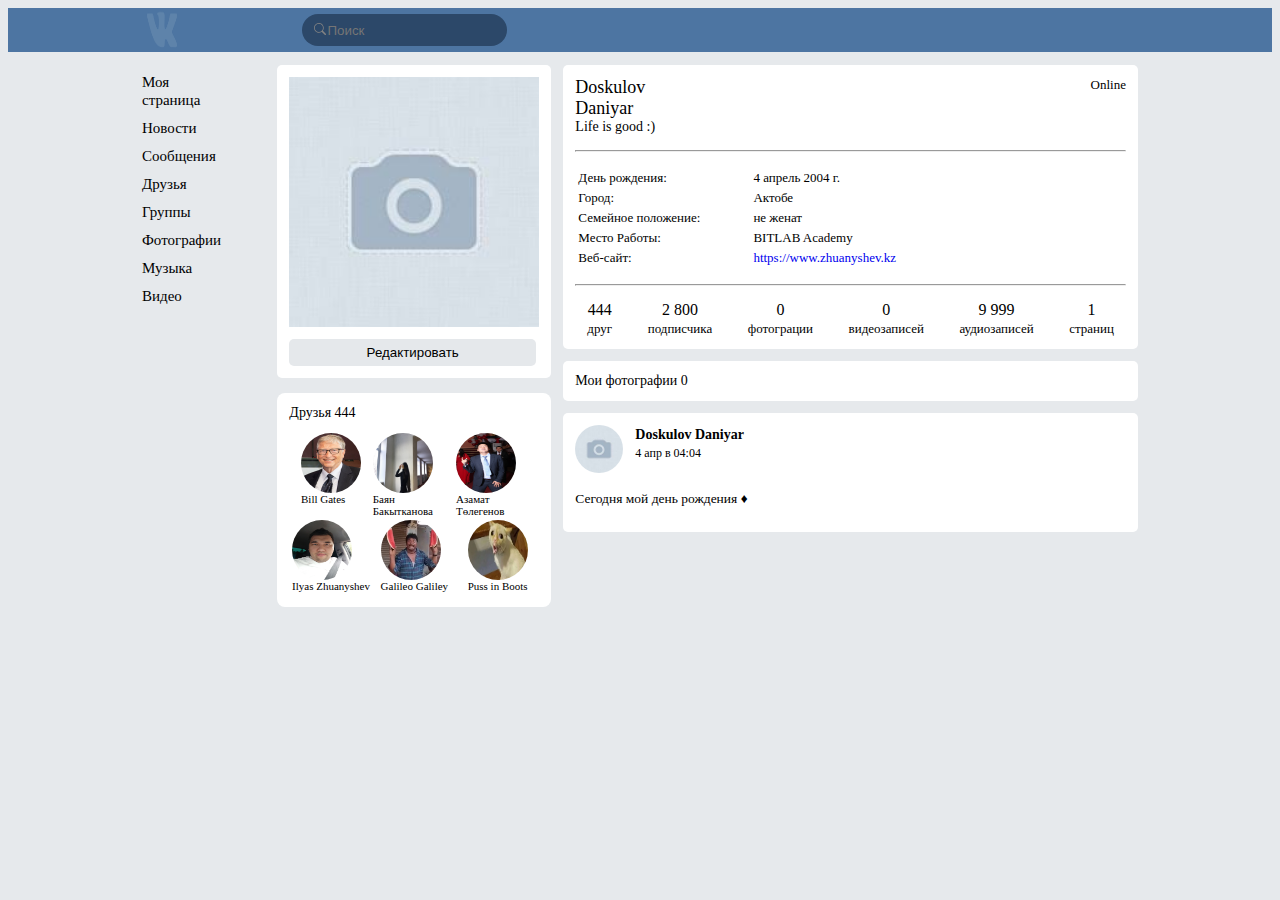
<file: index.html>
<!DOCTYPE html>
<html lang="en">
<head>
    <meta charset="UTF-8">
    <title>Title</title>
    <link rel="stylesheet" href="index.css">
</head>
<body>
<header>
    <div class="header-content">
        <div class="logo">
            <img src="resource/logo.png" width="40" height="40">
        </div>
        <div class="search">
            <div class="search-logo">
                <svg xmlns="http://www.w3.org/2000/svg" width="12" height="12" fill="currentColor" class="bi bi-search"
                     viewBox="0 0 16 16">
                    <path d="M11.742 10.344a6.5 6.5 0 1 0-1.397 1.398h-.001c.03.04.062.078.098.115l3.85 3.85a1 1 0 0 0 1.415-1.414l-3.85-3.85a1.007 1.007 0 0 0-.115-.1zM12 6.5a5.5 5.5 0 1 1-11 0 5.5 5.5 0 0 1 11 0z"/>
                </svg>
            </div>
            <input type="text" placeholder="Поиск">
        </div>
    </div>
</header>
<div class="container">
    <div class="navbar" style="padding-top: 5px;">
        <ul>
            <li><a href="#">Моя страница</a></li>
            <li><a href="#">Новости</a></li>
            <li><a href="#">Сообщения</a></li>
            <li><a href="friends.html">Друзья</a></li>
            <li><a href="#">Группы</a></li>
            <li><a href="#">Фотографии</a></li>
            <li><a href="#">Музыка</a></li>
            <li><a href="#">Видео</a></li>
        </ul>
    </div>
    <div class="avatar-and-friends">
        <div class="avatar">
            <div class="avatar-image">
                <img src="resource/avatar.jpg" width="250" height="250">
            </div>
            <button type="submit" style="width: 90%;
            text-align: center;">Редактировать</button>
        </div>
        <div class="friends">
            <div class="friends-title">
                <span>Друзья 444</span>
            </div>
            <div class="friends-list">
                <div class="friend">
                    <img src="resource/bill.jpg">
                    <span>Bill Gates</span>
                </div>
                <div class="friend">
                    <img src="resource/bayan.jpg">
                    <span>Баян Бакытканова</span>
                </div>
                <div class="friend">
                    <img src="resource/aza.jpg">
                    <span>Азамат Төлегенов</span>
                </div>
                <div class="friend">
                    <img src="resource/ilyasagay.jpg">
                    <span>Ilyas Zhuanyshev</span>
                </div>
                <div class="friend">
                    <img src="resource/arbuz.png">
                    <span>Galileo Galiley</span>
                </div>
                <div class="friend">
                    <img src="resource/cat.png">
                    <span>Puss in Boots</span>
                </div>
            </div>
        </div>
    </div>
    <div class="main-content">
        <div class="detailed-information">
            <div class="name-and-status">
                <div class="name-active">
                    <div class="name">
                        <span>Doskulov Daniyar</span>
                    </div>
                    <div class="active">
                        <span>Online</span>
                    </div>
                </div>
                <div class="status">
                    <span>Life is good :)</span>
                </div>
            </div>
            <hr>
            <div class="personal-inf">
                <table>
                    <tr>
                        <td class="table-right">День рождения:</td>
                        <td class="table-left">4 апрель 2004 г.</td>
                    </tr>
                    <tr>
                        <td class="table-right">Город:</td>
                        <td class="table-left">Актобе</td>
                    </tr>
                    <tr>
                        <td class="table-right">Семейное положение:</td>
                        <td class="table-left">не женат</td>
                    </tr>
                    <tr>
                        <td class="table-right">Место Работы:</td>
                        <td class="table-left">BITLAB Academy</td>
                    </tr>
                    <tr>
                        <td class="table-right">Веб-сайт:</td>
                        <td class="table-left"><a href="https://www.zhuanyshev.kz">https://www.zhuanyshev.kz</a></td>
                    </tr>
                </table>
            </div>
            <hr>
            <div class="vk-inf">
                <div class="vk-inf-block">
                    <span class="number">444</span><br>
                    <span class="vk-inf-text">друг</span>
                </div>
                <div class="vk-inf-block">
                    <span class="number">2 800</span><br>
                    <span class="vk-inf-text">подписчика</span>
                </div>
                <div class="vk-inf-block">
                    <span class="number">0</span><br>
                    <span class="vk-inf-text">фотограции</span>
                </div>
                <div class="vk-inf-block">
                    <span class="number">0</span><br>
                    <span class="vk-inf-text">видеозаписей</span>
                </div>
                <div class="vk-inf-block">
                    <span class="number">9 999</span><br>
                    <span class="vk-inf-text">аудиозаписей</span>
                </div>
                <div class="vk-inf-block">
                    <span class="number">1</span><br>
                    <span class="vk-inf-text">страниц</span>
                </div>
            </div>
        </div>
        <div class="photos">
            <div class="photos-title">
                <span>Мои фотографии 0</span>
            </div>
            </div>
        <div class="posts-list">
            <div class="post">
                <div class="avatar-and-name">
                    <div class="post-avatar">
                        <img src="resource/avatar.jpg">
                    </div>
                    <div class="name-date">
                        <span class="post-username">Doskulov Daniyar</span><br>
                        <span class="post-date"> 4 апр в 04:04</span>
                    </div>
                </div>
                <div class="post-text">
                    <p>
                        Сегодня мой день рождения ♦
                    </p>
                </div>
            </div>
        </div>
    </div>
</div>
</body>
</html>
</file>
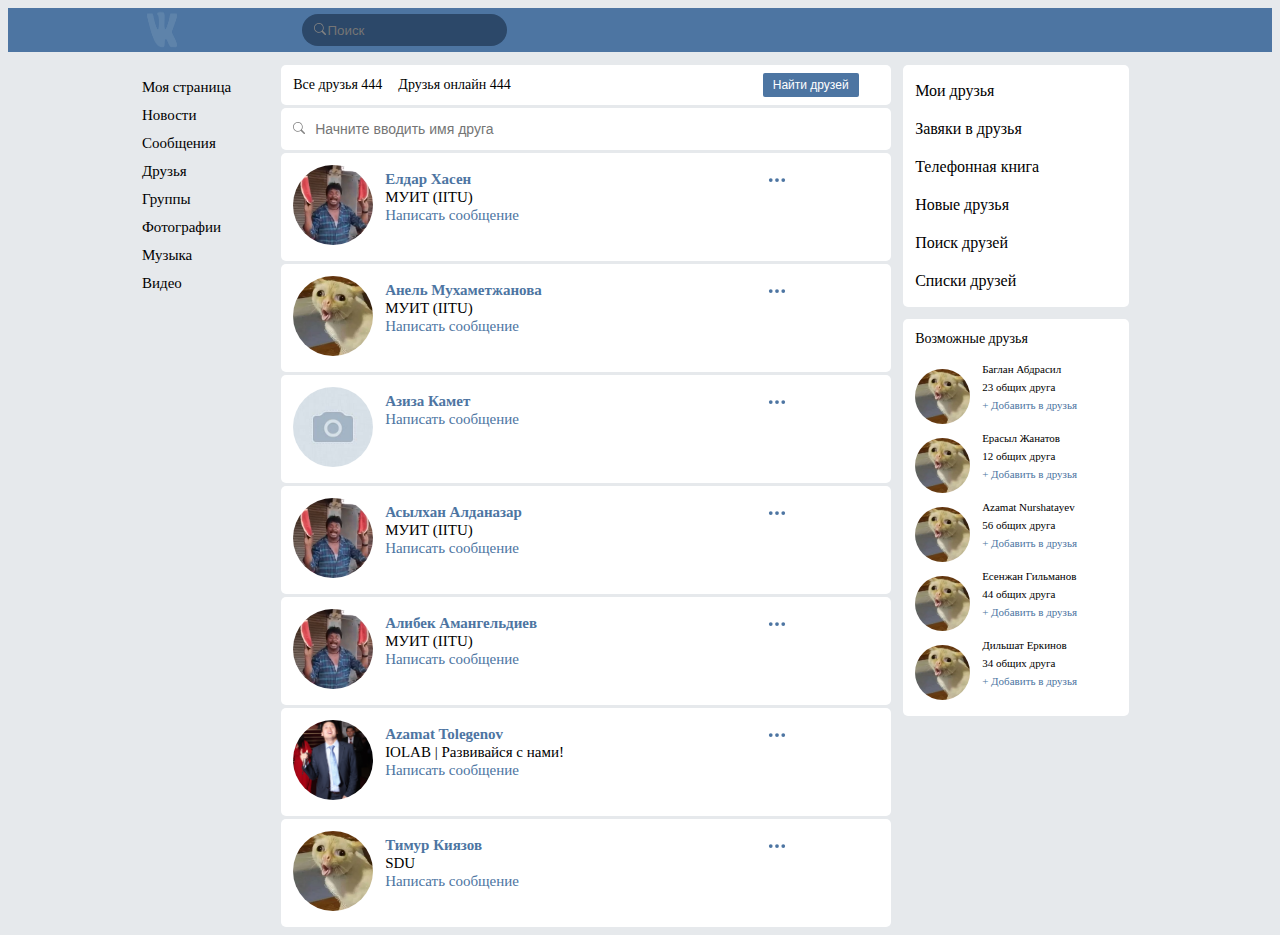
<file: friends.html>
<!DOCTYPE html>
<html lang="en">
<head>
    <meta charset="UTF-8">
    <title>Title</title>
    <link rel="stylesheet" href="friends.css">
</head>
<body>
<header>
    <div class="header-content">
        <div class="logo">
            <img src="resource/logo.png" width="40" height="40">
        </div>
        <div class="search">
            <div class="search-logo">
                <svg xmlns="http://www.w3.org/2000/svg" width="12" height="12" fill="currentColor" class="bi bi-search"
                     viewBox="0 0 16 16">
                    <path d="M11.742 10.344a6.5 6.5 0 1 0-1.397 1.398h-.001c.03.04.062.078.098.115l3.85 3.85a1 1 0 0 0 1.415-1.414l-3.85-3.85a1.007 1.007 0 0 0-.115-.1zM12 6.5a5.5 5.5 0 1 1-11 0 5.5 5.5 0 0 1 11 0z"/>
                </svg>
            </div>
            <input type="text" placeholder="Поиск">
        </div>
    </div>
</header>
<div class="container">
    <div class="navbar" style="padding-top:10px;">
        <ul>
            <li><a href="index.html">Моя страница</a></li>
            <li><a href="#">Новости</a></li>
            <li><a href="#">Сообщения</a></li>
            <li><a href="#">Друзья</a></li>
            <li><a href="#">Группы</a></li>
            <li><a href="#">Фотографии</a></li>
            <li><a href="#">Музыка</a></li>
            <li><a href="#">Видео</a></li>
        </ul>
    </div>
    <div class="friends-container">
        <div class="friends-inf">
            <div class="all-friends">
                <span>Все друзья 444</span>
            </div>
            <div class="friends-online">    
                <span>Друзья онлайн 444</span>
            </div> 
            <div class="find-friends">
                <button>Найти друзей</button>
            </div>
        </div>
        <div class="friends-search">
            <div class="friends-search-logo">
                <svg xmlns="http://www.w3.org/2000/svg" width="12" height="12" fill="currentColor" class="bi bi-search"
                     viewBox="0 0 16 16">
                    <path d="M11.742 10.344a6.5 6.5 0 1 0-1.397 1.398h-.001c.03.04.062.078.098.115l3.85 3.85a1 1 0 0 0 1.415-1.414l-3.85-3.85a1.007 1.007 0 0 0-.115-.1zM12 6.5a5.5 5.5 0 1 1-11 0 5.5 5.5 0 0 1 11 0z"/>
                </svg>
            </div>
            <input type="text" placeholder="Начните вводить имя друга">
        </div>
        <div class="friends-list">
            <div class="friend">
                <div class="friend-avatar">
                    <img src="resource/arbuz.png">
                </div>
                <div class="friend-name">
                    <span class="friend-full-name">Елдар Хасен</span><br>
                    <span class="friend-uni">МУИТ (IITU)</span><br>
                    <a href="#">Написать сообщение</a>
                </div>
                <div class="options">
                    <svg xmlns="http://www.w3.org/2000/svg" width="20" height="20" fill="currentColor" class="bi bi-three-dots" viewBox="0 0 16 16">
                        <path d="M3 9.5a1.5 1.5 0 1 1 0-3 1.5 1.5 0 0 1 0 3zm5 0a1.5 1.5 0 1 1 0-3 1.5 1.5 0 0 1 0 3zm5 0a1.5 1.5 0 1 1 0-3 1.5 1.5 0 0 1 0 3z"/>
                    </svg>
                </div>
            </div>
            <div class="friend">
                <div class="friend-avatar">
                    <img src="resource/cat.png">
                </div>
                <div class="friend-name">
                    <span class="friend-full-name">Анель Мухаметжанова</span><br>
                    <span class="friend-uni">МУИТ (IITU)</span><br>
                    <a href="#">Написать сообщение</a>
                </div>
                <div class="options">
                    <svg xmlns="http://www.w3.org/2000/svg" width="20" height="20" fill="currentColor" class="bi bi-three-dots" viewBox="0 0 16 16">
                        <path d="M3 9.5a1.5 1.5 0 1 1 0-3 1.5 1.5 0 0 1 0 3zm5 0a1.5 1.5 0 1 1 0-3 1.5 1.5 0 0 1 0 3zm5 0a1.5 1.5 0 1 1 0-3 1.5 1.5 0 0 1 0 3z"/>
                    </svg>
                </div>
            </div>
            <div class="friend">
                <div class="friend-avatar">
                    <img src="resource/avatar.jpg">
                </div>
                <div class="friend-name">
                    <span class="friend-full-name">Азиза Камет</span><br>
                    <a href="#">Написать сообщение</a>
                </div>
                <div class="options">
                    <svg xmlns="http://www.w3.org/2000/svg" width="20" height="20" fill="currentColor" class="bi bi-three-dots" viewBox="0 0 16 16">
                        <path d="M3 9.5a1.5 1.5 0 1 1 0-3 1.5 1.5 0 0 1 0 3zm5 0a1.5 1.5 0 1 1 0-3 1.5 1.5 0 0 1 0 3zm5 0a1.5 1.5 0 1 1 0-3 1.5 1.5 0 0 1 0 3z"/>
                    </svg>
                </div>
            </div>
            <div class="friend">
                <div class="friend-avatar">
                    <img src="resource/arbuz.png">
                </div>
                <div class="friend-name">
                    <span class="friend-full-name">Асылхан Алданазар</span><br>
                    <span class="friend-uni">МУИТ (IITU)</span><br>
                    <a href="#">Написать сообщение</a>
                </div>
                <div class="options">
                    <svg xmlns="http://www.w3.org/2000/svg" width="20" height="20" fill="currentColor" class="bi bi-three-dots" viewBox="0 0 16 16">
                        <path d="M3 9.5a1.5 1.5 0 1 1 0-3 1.5 1.5 0 0 1 0 3zm5 0a1.5 1.5 0 1 1 0-3 1.5 1.5 0 0 1 0 3zm5 0a1.5 1.5 0 1 1 0-3 1.5 1.5 0 0 1 0 3z"/>
                    </svg>
                </div>
            </div>
            <div class="friend">
                <div class="friend-avatar">
                    <img src="resource/arbuz.png">
                </div>
                <div class="friend-name">
                    <span class="friend-full-name">Алибек Амангельдиев</span><br>
                    <span class="friend-uni">МУИТ (IITU)</span><br>
                    <a href="#">Написать сообщение</a>
                </div>
                <div class="options">
                    <svg xmlns="http://www.w3.org/2000/svg" width="20" height="20" fill="currentColor" class="bi bi-three-dots" viewBox="0 0 16 16">
                        <path d="M3 9.5a1.5 1.5 0 1 1 0-3 1.5 1.5 0 0 1 0 3zm5 0a1.5 1.5 0 1 1 0-3 1.5 1.5 0 0 1 0 3zm5 0a1.5 1.5 0 1 1 0-3 1.5 1.5 0 0 1 0 3z"/>
                    </svg>
                </div>
            </div>
            <div class="friend">
                <div class="friend-avatar">
                    <img src="resource/aza.jpg">
                </div>
                <div class="friend-name">
                    <span class="friend-full-name">Azamat Tolegenov</span><br>
                    <span class="friend-uni">IOLAB | Развивайся с нами!</span><br>
                    <a href="#">Написать сообщение</a>
                </div>
                <div class="options">
                    <svg xmlns="http://www.w3.org/2000/svg" width="20" height="20" fill="currentColor" class="bi bi-three-dots" viewBox="0 0 16 16">
                        <path d="M3 9.5a1.5 1.5 0 1 1 0-3 1.5 1.5 0 0 1 0 3zm5 0a1.5 1.5 0 1 1 0-3 1.5 1.5 0 0 1 0 3zm5 0a1.5 1.5 0 1 1 0-3 1.5 1.5 0 0 1 0 3z"/>
                    </svg>
                </div>
            </div>
            <div class="friend">
                <div class="friend-avatar">
                    <img src="resource/cat.png">
                </div>
                <div class="friend-name">
                    <span class="friend-full-name">Тимур Киязов</span><br>
                    <span class="friend-uni">SDU</span><br>
                    <a href="#">Написать сообщение</a>
                </div>
                <div class="options">
                    <svg xmlns="http://www.w3.org/2000/svg" width="20" height="20" fill="currentColor" class="bi bi-three-dots" viewBox="0 0 16 16">
                        <path d="M3 9.5a1.5 1.5 0 1 1 0-3 1.5 1.5 0 0 1 0 3zm5 0a1.5 1.5 0 1 1 0-3 1.5 1.5 0 0 1 0 3zm5 0a1.5 1.5 0 1 1 0-3 1.5 1.5 0 0 1 0 3z"/>
                    </svg>
                </div>
            </div>
        </div>
    </div>
    <div class="features-and-possible-friends">
        <div class="features">
            <ul>
                <li>Мои друзья</li>
                <li>Завяки в друзья</li>
                <li>Телефонная книга</li>
                <li>Новые друзья</li>
                <li>Поиск друзей</li>
                <li>Списки друзей</li>
            </ul>
        </div>
        <div class="possible-friends">
            <div class="possible-friends-title">
                <span>Возможные друзья</span>
            </div>
            <div class="possible-friends-list">
                <div class="possible-friend">
                    <div class="possible-friend-avatar">
                        <img src="resource/cat.png">
                    </div>
                    <div class="possible-friend-name">
                        <span class="possible-friend-full-name">Баглан Абдрасил</span><br>
                        <span class="possible-friend-mutualf">23 общих друга</span><br>
                        <a href="#">+ Добавить в друзья</a>
                    </div>
                </div>
                <div class="possible-friend">
                    <div class="possible-friend-avatar">
                        <img src="resource/cat.png">
                    </div>
                    <div class="possible-friend-name">
                        <span class="possible-friend-full-name">Ерасыл Жанатов</span><br>
                        <span class="possible-friend-mutualf">12 общих друга</span><br>
                        <a href="#">+ Добавить в друзья</a>
                    </div>
                </div>
                <div class="possible-friend">
                    <div class="possible-friend-avatar">
                        <img src="resource/cat.png">
                    </div>
                    <div class="possible-friend-name">
                        <span class="possible-friend-full-name">Azamat Nurshatayev</span><br>
                        <span class="possible-friend-mutualf">56 общих друга</span><br>
                        <a href="#">+ Добавить в друзья</a>
                    </div>
                </div>
                <div class="possible-friend">
                    <div class="possible-friend-avatar">
                        <img src="resource/cat.png">
                    </div>
                    <div class="possible-friend-name">
                        <span class="possible-friend-full-name">Есенжан Гильманов</span><br>
                        <span class="possible-friend-mutualf">44 общих друга</span><br>
                        <a href="#">+ Добавить в друзья</a>
                    </div>
                </div>
                <div class="possible-friend">
                    <div class="possible-friend-avatar">
                        <img src="resource/cat.png">
                    </div>
                    <div class="possible-friend-name">
                        <span class="possible-friend-full-name">Дильшат Еркинов</span><br>
                        <span class="possible-friend-mutualf">34 общих друга</span><br>
                        <a href="#">+ Добавить в друзья</a>
                    </div>
                </div>
            </div>
        </div>
    </div>
</div>
</body>
</html>
</file>
<file: index.css>
body{
    background-color: #e6e9ec;
    font-family: "Segoe UI", serif;
}

header{
    background-color: #4d75a2;
}

.header-content{
    margin: auto;
    display: flex;
    max-width: 996px;
}

.logo{

}

.logo>img{
    cursor: pointer;
}

.search{
    margin-left: 12%;
    display: flex;
    margin-top: 6px;
}

.search-logo{
    border-top-left-radius: 20px;
    border-bottom-left-radius: 20px;
    background-color: #2c4869;
    height: 32px;
}

.search-logo>svg{
    margin-left: 12px;
    margin-top: 9px;
    color: #838383;
}

.search>svg{
    margin-top: 7px;
}

.search>input{
    height: 30px;
    border: none;
    outline: none;
    background-color: #2c4869;
    color: #838383;
    border-top-right-radius: 20px;
    border-bottom-right-radius: 20px;
}

.container{
    margin: auto;
    max-width: 996px;
    display: flex;
}

.navbar{

}

.navbar>ul{
    padding: 0;
}

.navbar>ul>li{
    list-style-type: none;
    margin-top: 10px;
}

.navbar>ul>li>a{
    text-decoration: none;
    color: black;
    font-size: 15px;
}

.avatar-and-friends{
    margin-left: 50px;
    margin-top: 13px;
    border-radius: 8px;
}

.avatar{
    background-color: white;
    border-radius: 5px;
}

.avatar-image{
    margin: 0;
}
.avatar-image>img{
    object-fit: cover;
    margin: 12px 12px 8px 12px;
}

.avatar>button{
    width: 210px;
    margin-left: 12px;
    margin-bottom: 12px;
    padding-top: 6px;
    padding-bottom: 6px;
    border: none;
    cursor: pointer;
    background-color: #e5e8eb;
    border-radius: 5px;
}

.friends{
    margin-top: 15px;
    background-color: white;
    border-radius: 8px;
}

.friends-title{
    padding-top: 12px;
    margin-left: 12px;
    font-size: 14px;
}

.friends-list{
    margin: 12px;
    display:grid;
    grid-template-columns: 1fr 1fr 1fr;
}

.friend{
    display: grid;
    grid-template-rows: 2fr 0.9fr;
    justify-content: center;
}

.friend>img{
    width: 60px;
    height: 60px;
    border-radius: 50%;
}

.friend>span{
    font-size: 11px;
}

.main-content{
    width: 600px;
    margin-left: 12px;
}

.detailed-information{
    padding: 12px;
    margin-top: 13px;
    background-color: white;
    border-radius: 5px;
}

.name-active{
    display: flex;
}

.name{
    font-size: 18px;
}

.active{
    margin-left: 70%;
    font-size: 13px;
}

.status{
    font-size: 14px;
}

.detailed-information>hr{
    margin-top: 15px;
    margin-bottom: 15px;
}

.personal-inf{
    font-size: 13px;
}

.table-left{
    padding-left: 50px;
}

.table-left>a{
    text-decoration: none;
}

.vk-inf{
    display: flex;
    justify-content: space-between;
}

.vk-inf-block{
    text-align: center;
    margin: 0 12px 0 12px;
}

.number{
    cursor: pointer;
}
.vk-inf-text{
    font-size: 13px;
    cursor: pointer;
}

.photos{
    margin-top: 12px;
    padding: 12px;
    background-color: white;
    border-radius: 5px;
}

.photos-title{
    font-size: 14px;
}

.photos-title>span{
    cursor: pointer;
}

.photos-list{
    margin-top: 12px;
    display: flex;
    justify-content: space-between;
}

.photo>img{
    min-width: 120px;
    max-width: 150px;
    height: 110px;
    object-fit: cover;
    cursor: pointer;
}

.posts-list{
    margin-top: 12px;
    padding: 12px;
    background-color: white;
    border-radius: 5px;
}

.avatar-and-name{
    display: flex;
}

.post-avatar>img{
    width: 48px;
    height: 48px;
    object-fit: cover;
    border-radius: 50%;
}

.name-date{
    margin-left: 12px;
}

.post-username{
    font-size: 14px;
    font-weight: bold;
}

.post-date{
    font-size: 12px;
}

.post-text{
    font-size: 13.5px;
}
</file>
<file: friends.css>
body{
    background-color: #e6e9ec;
    font-family: "Segoe UI", serif;
}

header{
    background-color: #4d75a2;
}

.header-content{
    margin: auto;
    display: flex;
    max-width: 996px;
}

.logo{

}

.logo>img{
    cursor: pointer;
}

.search{
    margin-left: 12%;
    display: flex;
    margin-top: 6px;
}

.search-logo{
    border-top-left-radius: 20px;
    border-bottom-left-radius: 20px;
    background-color: #2c4869;
    height: 32px;
}

.search-logo>svg{
    margin-left: 12px;
    margin-top: 9px;
    color: #838383;
}

.search>svg{
    margin-top: 7px;
}

.search>input{
    height: 30px;
    border: none;
    outline: none;
    background-color: #2c4869;
    color: #838383;
    border-top-right-radius: 20px;
    border-bottom-right-radius: 20px;
}

.container{
    margin: auto;
    max-width: 996px;
    display: flex;
}

.navbar{

}

.navbar>ul{
    padding: 0;
}

.navbar>ul>li{
    list-style-type: none;
    margin-top: 10px;
}

.navbar>ul>li>a{
    text-decoration: none;
    color: black;
    font-size: 15px;
}

.friends-container{
    width: 610px;
    margin-left: 50px;
    margin-top: 13px;
    border-radius: 5px;
}

.friends-inf{
    display: flex;
    background-color: white;
    border-radius: 5px;
    padding-left: 12px;
    padding-right: 12px;
}

.all-friends{
    padding-top: 12px;
    padding-bottom: 12px;
    font-size: 14px;
}

.friends-online{
    padding-top: 12px;
    font-size: 14px;
    margin-left: 16px;
}

.find-friends{
    padding-top: 8px;
    margin-left: 43%;
}

.find-friends>button{
    font-size: 12px;
    border: none;
    padding: 5px 10px 5px 10px;
    background-color: #4d75a2;
    color: white;
    border-radius: 2px;
    cursor: pointer;
}

.friends-search{
    margin-top: 3px;
    padding: 12px;
    display: flex;
    background-color: white;
    border-radius: 5px;
}

.friends-search>input{
    margin-left: 8px;
    font-size: 14px;
    width: 590px;
    border: none;
    outline: none;
}
.friends-search-logo{
    cursor: pointer;
    color: #838383;
}

.friends-list{

}

.friend{
    width: 586px;
    margin-top: 3px;
    padding: 12px;
    display: flex;
    background-color: white;
    border-radius: 5px;
}

.friend-avatar>img{
    width: 80px;
    height: 80px;
    object-fit: cover;
    border-radius: 50%;
}

.friend-name{
    margin-top: 5px;
    margin-left: 12px;
}

.friend-full-name{
    color: #4d75a2;
    font-size: 15px;
    font-weight: bold;
}

.friend-uni{
    font-size: 15px;
}

.friend-name>a{
    font-size: 15px;
    text-decoration: none;
    color: #4d75a2;
}

.options{
    position: absolute;
    margin-left: 37%;
}
.options>svg{
    margin-top: 5px;
    float: right;
    cursor: pointer;
    color: #4d75a2;
}

.features-and-possible-friends{
    margin-top: 13px;
    margin-left: 12px;
}

.features{
    width: 226px;
    background-color: white;
    border-radius: 5px;
}

.features>ul{
    margin: 0;
    padding-inline-start: 0;
    padding: 12px 0 12px 0;
    list-style-type: none;
}

.features>ul>li{
    padding: 5px 0 5px 12px;
    margin-top: 10px;
}
.features>ul>li:hover{
    background-color: #e6e9ec;
    font-weight: bold;
}
.features>ul>li:first-child{
    margin-top: 0;
}

.possible-friends {
    width: 202px;
    margin-top: 12px;
    background-color: white;
    border-radius: 5px;
    padding: 12px;
}

.possible-friends-title{
    font-size: 14px;
}

.possible-friends-list{
    margin-top: 12px;
}

.possible-friend{
    display: flex;
}

.possible-friend-name{
    margin-left: 12px;
}

.possible-friend-avatar>img{
    width: 55px;
    height: 55px;
    margin-top: 10px;
    object-fit: cover;
    border-radius: 50%;
}

.possible-friend-full-name{
    font-size: 11px;
}

.possible-friend-mutualf{
    font-size: 11px;
}

.possible-friend-name>a{
    text-decoration: none;
    font-size: 11px;
    color: #4d75a2;
}
</file>
